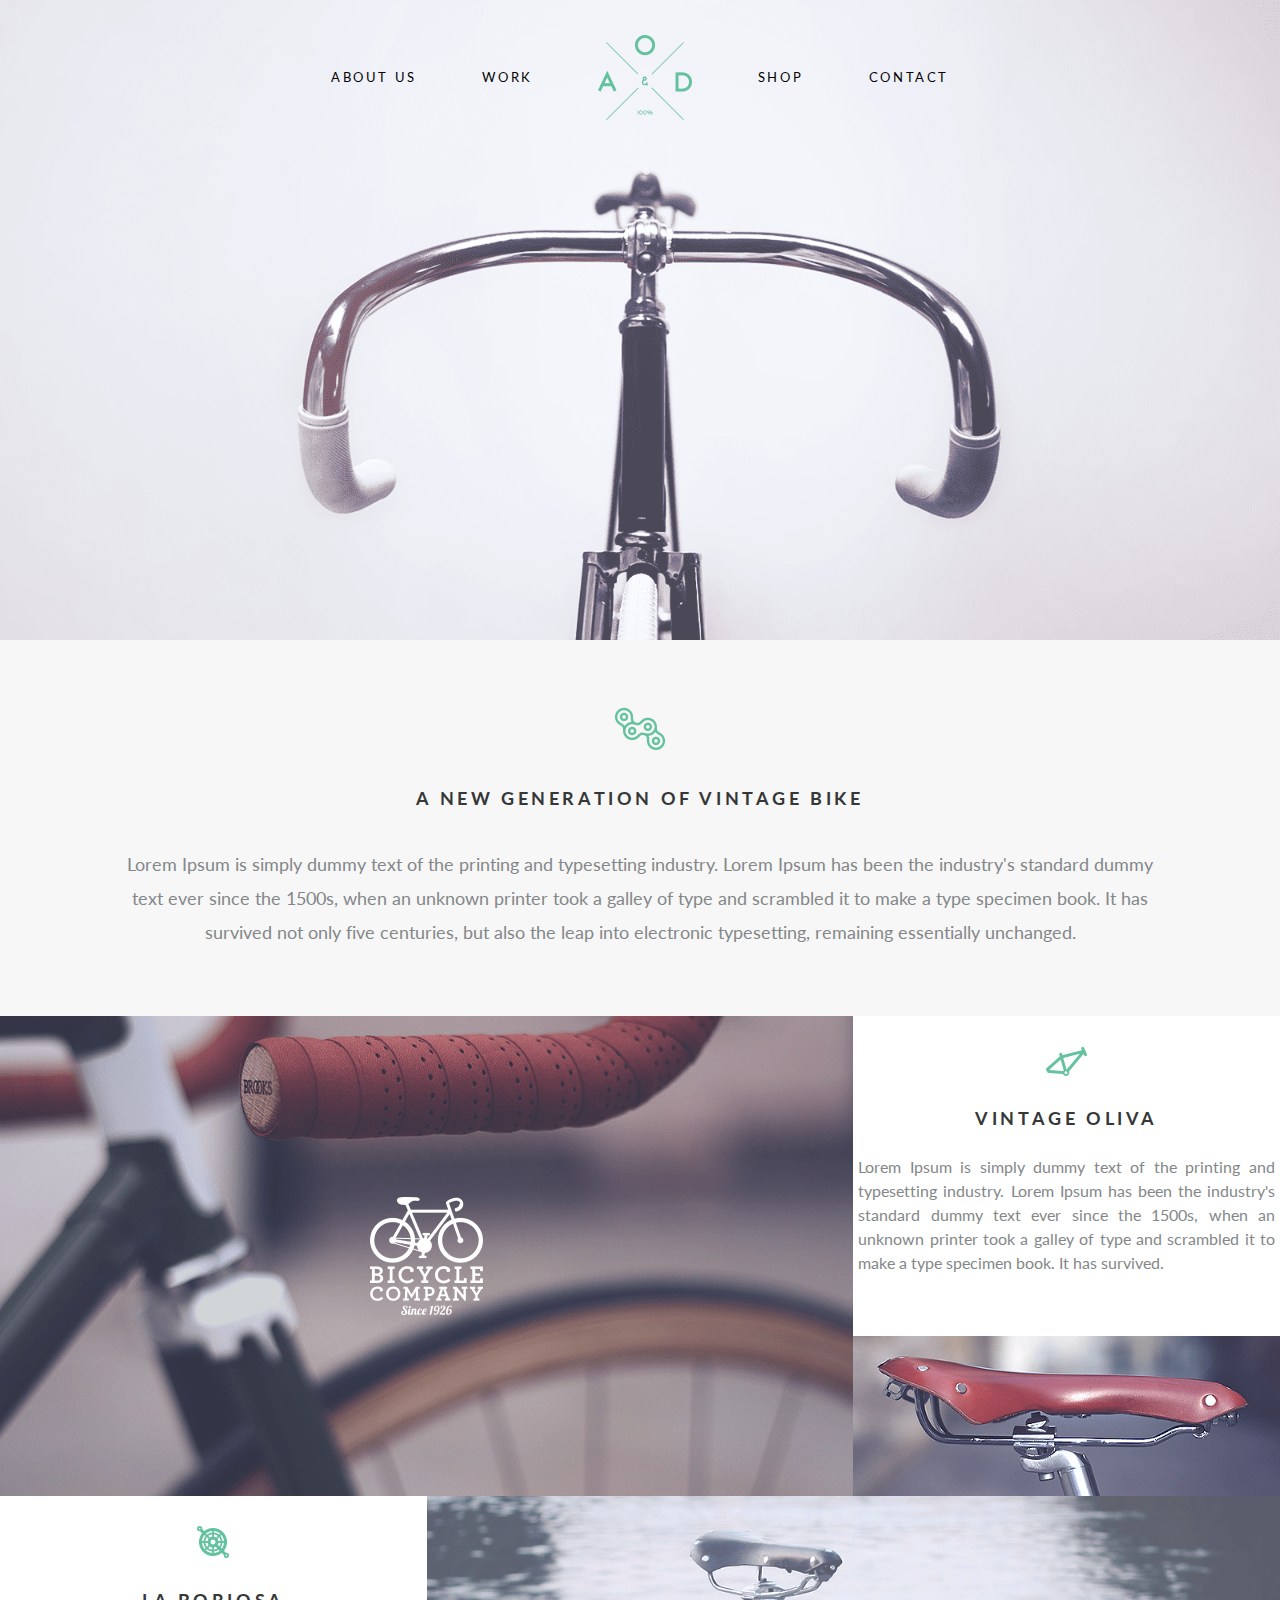
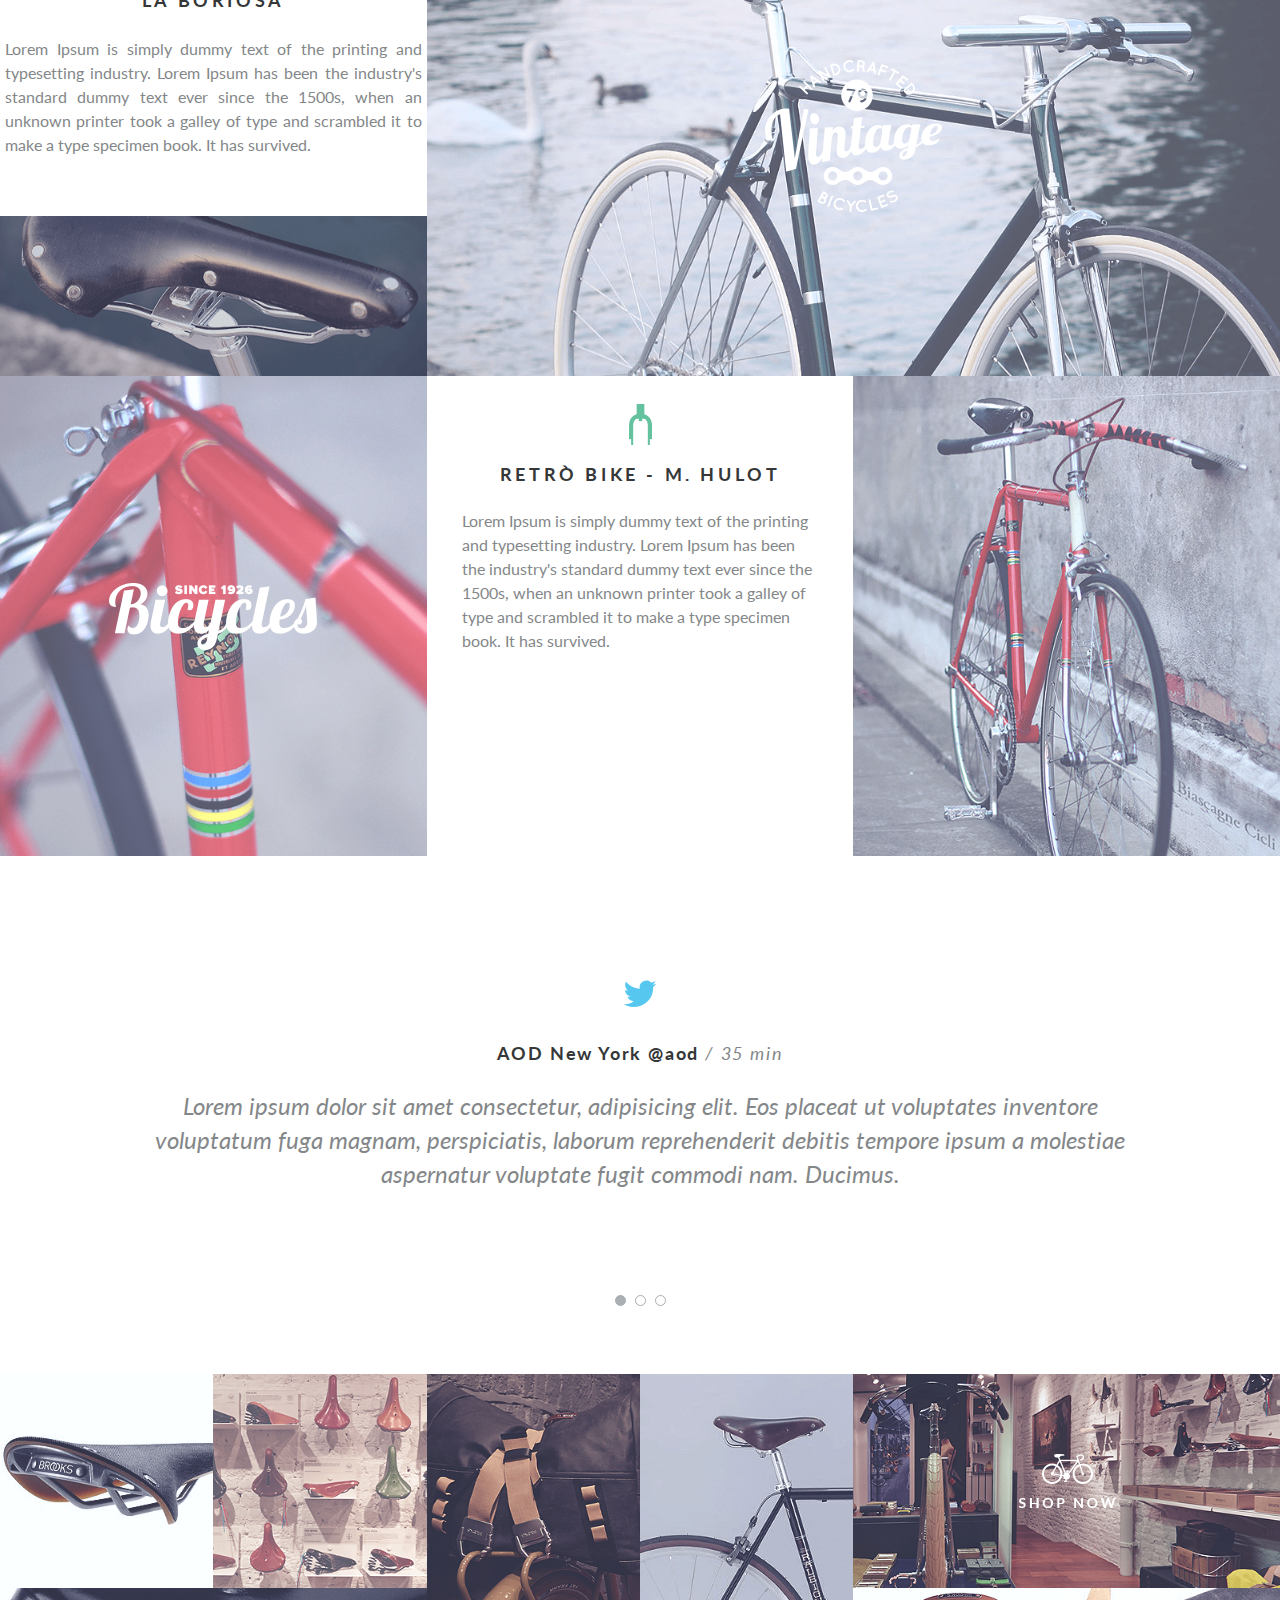
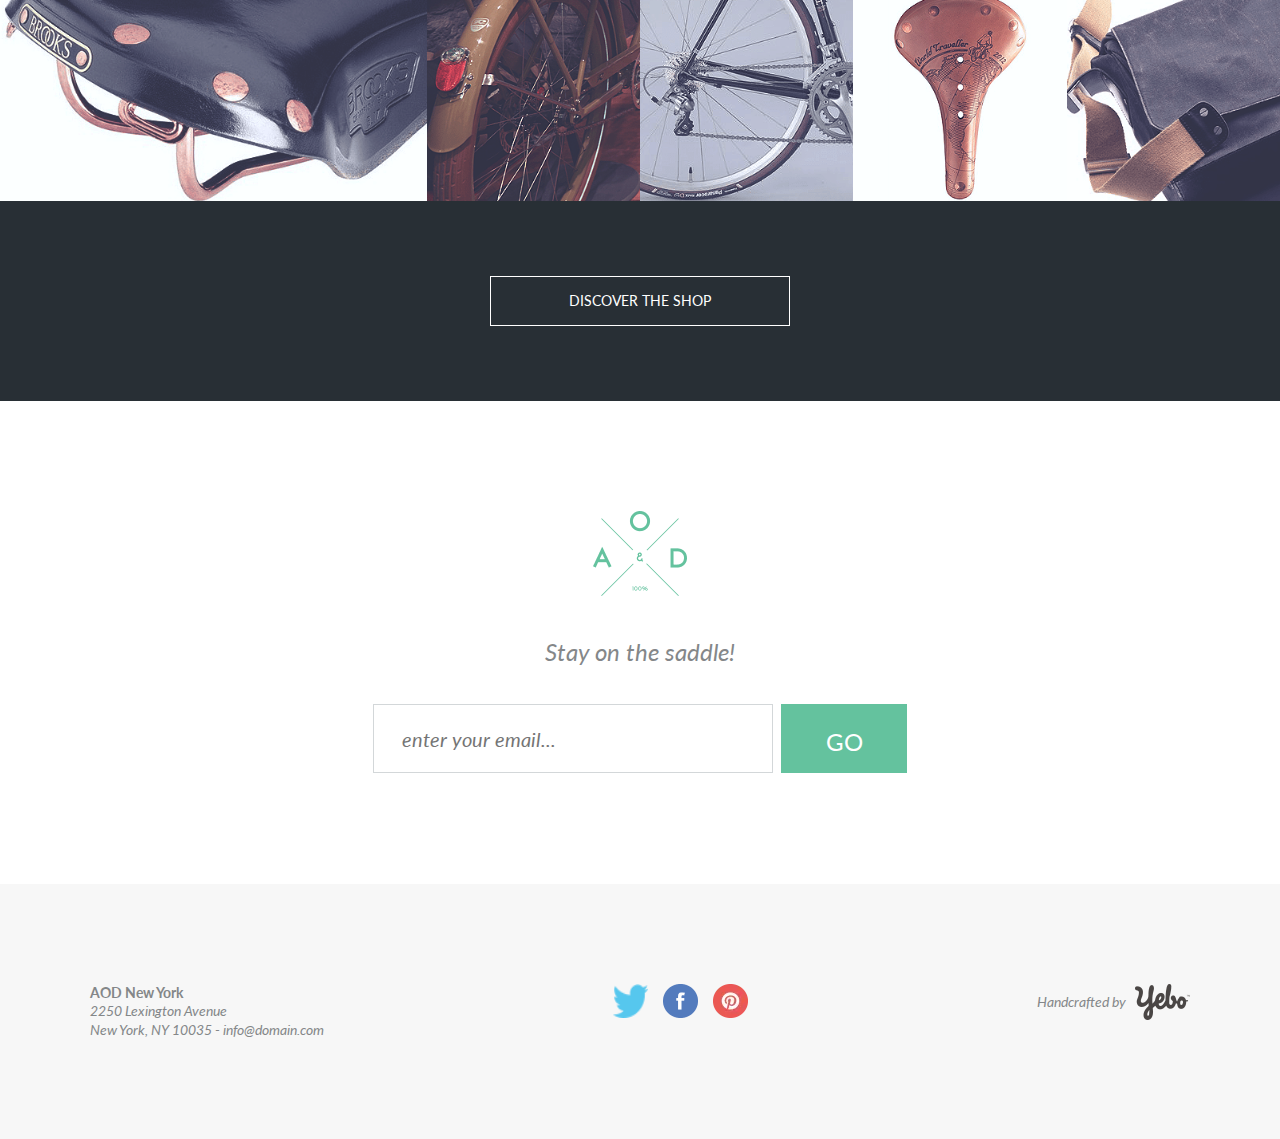
<file: index.html>
<!DOCTYPE html>
<html lang="en">
<head>
    <meta charset="UTF-8">
    <meta name="viewport" content="width=device-width, initial-scale=1.0">
    <link rel="stylesheet" href="css/style.css">
    <title>Doc</title>
</head>
<body>
<header>
    
</header>    <div class="content">
        <div class="top">
            <div class="top__menu">
                <div class="top__about">
                    <a href="#">ABOUT US</a>
                    <a href="#">WORK</a>
                    <img src="img/logo.png" alt="">
                    <a href="#">SHOP</a>
                    <a href="#">CONTACT</a>
                </div>
                
            </div>

        </div>
        <div class="new">
            <div class="new__logo">
                <img src="img/icon1.png" alt="">
            </div>
            <div class="new__title"><span>A NEW GENERATION OF VINTAGE BIKE</span></div> 
            <p>Lorem Ipsum is simply dummy text of the printing and typesetting industry. Lorem Ipsum has been the industry's standard dummy text ever since the 1500s, when an unknown printer took a galley of type and scrambled it to make a type specimen book. It has survived not only five centuries, but also the leap into electronic typesetting, remaining essentially unchanged.</p>
        </div>
        <div class="block3">
            <div class="block3__photo1">
                <div class="block3__logo">
                    <img src="img/bc.png" alt="">
                </div>
            </div>
            <div class="block3__text">
                <div class="block3__text">
                    <img class="micrologo" src="img/icon.png" alt="">
                    <h1>vintage Oliva</h1>
                    <p>Lorem Ipsum is simply dummy text of the printing and typesetting industry. Lorem Ipsum has been the industry's standard dummy text ever since the 1500s, when an unknown printer took a galley of type and scrambled it to make a type specimen book. It has survived.</p>
                </div>
                <img class="disappear" src="img/layer-11.png" alt="">
            </div>
        </div>
        <div class="block3">
            
            <div class="block3__text">
                <div class="block3__text">
                    <img class="micrologo" src="img/icon_boriosa.png" alt="">
                    <h1>La Boriosa</h1>
                    <p>Lorem Ipsum is simply dummy text of the printing and typesetting industry. Lorem Ipsum has been the industry's standard dummy text ever since the 1500s, when an unknown printer took a galley of type and scrambled it to make a type specimen book. It has survived.</p>
                </div>
                <img class="disappear" src="img/img-02.png" alt="">
            </div>
            <div class="block3__photo1 photo2">
                <div class="block3__logo">
                    <img src="img/logo_vintage.png" alt="">
                </div>
            </div>
        </div>
        <div class="block4">
            <div class="block4__photo1">
                <img src="img/logo_1926.png" alt="">
            </div>
            <div class="block4__text">
                <img class="img-hulot" src="img/icon_hulot.png" alt="">
                <h1>retrò Bike - M. Hulot</h1>
                <p>Lorem Ipsum is simply dummy text of the printing and typesetting industry. Lorem Ipsum has been the industry's standard dummy text ever since the 1500s, when an unknown printer took a galley of type and scrambled it to make a type specimen book. It has survived.</p>
                <img class="bot-pic" src="img/img-03.png" alt="">
            </div>
            <div class="block4__photo2"></div>
        </div>
        <div class="york">
            <img class="york__twitter" src="img/twitter.png" alt="">
            <div class="york__aod-min">
                AOD New York  @aod <span> /  35 min</span>
            </div>
            <p>Lorem ipsum dolor sit amet consectetur, adipisicing elit. Eos placeat ut voluptates inventore voluptatum fuga magnam, perspiciatis, laborum reprehenderit debitis tempore ipsum a molestiae aspernatur voluptate fugit commodi nam. Ducimus.</p>
            <div class="york__points">
                <div class="york__item-selected"></div>
                <div class="york__item"></div>
                <div class="york__item"></div>
            </div>
        </div>
        <div class="many-pics">
            <div class="many-pics__first">
                <div class="many-pics__small">
                    <img class="small-item" src="img/brooks_small.png" alt="">
                    <img class="small-item" src="img/sedla.png" alt=""> 
                </div>
                <img src="img/brooks_big.png" alt="" class="many-pics__big">
            </div>
            <div class="many-pics__second">
                <img class="many-pics__second-item" src="img/big_bike_1.png" alt="">
                <img class="many-pics__second-item" src="img/big_bike_2.png" alt="">
            </div>
            <div class="many-pics__third">
                <div class="many-pics__big many-bg">
                    <img class="bg" src="img/green.png" alt="">
                    <img class="shop" src="img/shop_now.webp" alt="">

                </div>
                <div class="many-pics__small">
                    <img class="small-item" src="img/sedlo_brown.png" alt="">
                    <img class="small-item" src="img/bag.png" alt="">
                </div>
            </div>
        </div>
        <div class="discover">
            <button>
                discover the shop
            </button>
        </div>
    </div>
    <div class="stay">
        <div class="stay__obrez">
            <img src="img/logo.png" alt="">
            <p>Stay on the saddle!</p>
            <div class="stay__textgo">
                <input type="text" id="myInput" placeholder="enter your email...">
                <button>
                    GO
                </button>
            </div>
        </div>
    </div>
<footer>
    <div class="footer__container">
        <div class="license">
            <h1>AOD New York</h1>
            <p class="la">2250 Lexington Avenue</p>
            <p class="ny">New York, NY 10035  - info@domain.com</p>    
        </div>
        <div class="social">
            <img class="social-item" src="img/twitter.png" alt="">
            <img class="social-item" src="img/facebook.png" alt="">
            <img class="social-item" src="img/pinterest.webp" alt="">
        </div>
        <div class="yebo">
            <div class="yebo-text">
                Handcrafted by
            </div>
            <div class="yebo-pic">
                <img src="img/yebo.webp" alt="">
            </div>
        </div>
    </div>
    
</footer>    
</body>
</html>
</file>
<file: css/style.css>
@import url(null.css);
@import url("https://fonts.googleapis.com/css2?family=Lato:ital,wght@0,100;0,300;0,400;0,700;0,900;1,100;1,300;1,400;1,700;1,900&display=swap");
body {
  font-family: Lato;
}

.top {
  background: url("../img/layer-7.png") 0 0 no-repeat;
  background-size: cover;
  text-align: center;
  font-size: 13px;
  letter-spacing: 2.6px;
  color: #4d4959;
  height: 50vw;
}
.top .top__menu {
  padding-top: 35px;
  max-width: 618px;
  margin: 0 auto;
}
.top .top__menu .top__about {
  color: black;
  display: -webkit-box;
  display: -ms-flexbox;
  display: flex;
  -webkit-box-align: center;
      -ms-flex-align: center;
          align-items: center;
  -webkit-box-pack: justify;
      -ms-flex-pack: justify;
          justify-content: space-between;
}
.top .top__menu .top__about a {
  color: black;
}

.new {
  padding: 117px 0 142px 0;
  background-color: #f7f7f7;
}
@media screen and (max-width: 1437px) {
  .new {
    padding: 67px 0 67px 0;
  }
}
@media screen and (max-width: 900px) {
  .new {
    padding: 30px 0 30px 0;
  }
}
.new .new__logo {
  margin-bottom: 34px;
}
.new .new__logo img {
  margin: 0 auto;
}
.new .new__title {
  color: #353738;
  font-size: 18px;
  font-weight: bold;
  letter-spacing: 3.6px;
  color: #353738;
  margin-bottom: 35px;
  display: -webkit-box;
  display: -ms-flexbox;
  display: flex;
  -webkit-box-pack: center;
      -ms-flex-pack: center;
          justify-content: center;
  text-align: center;
  padding: 5px;
}
.new p {
  padding: 0 10px;
  margin: 0 auto;
  font-size: 18px;
  font-weight: normal;
  font-stretch: normal;
  font-style: normal;
  line-height: 1.89;
  letter-spacing: normal;
  text-align: center;
  color: #848789;
  max-width: 1079px;
}

.block3 {
  display: -webkit-box;
  display: -ms-flexbox;
  display: flex;
}
@media screen and (max-width: 1049px) {
  .block3 {
    display: block;
  }
}
.block3 .block3__photo1 {
  -webkit-box-flex: 1;
      -ms-flex: 1 1 66.666%;
          flex: 1 1 66.666%;
  background: url("../img/img-01.png") 0 0 no-repeat;
  background-size: cover;
  display: -webkit-box;
  display: -ms-flexbox;
  display: flex;
  -webkit-box-align: center;
      -ms-flex-align: center;
          align-items: center;
  -webkit-box-pack: center;
      -ms-flex-pack: center;
          justify-content: center;
  height: 37.5vw;
}
.block3 .block3__photo1 img {
  max-width: 113px;
}
.block3 .photo2 {
  background: url("../img/layer-12.png") 0 0 no-repeat;
  background-size: cover;
}
.block3 .photo2 img {
  max-width: 177px;
}
.block3 .block3__text {
  display: -webkit-box;
  display: -ms-flexbox;
  display: flex;
  -webkit-box-orient: vertical;
  -webkit-box-direction: normal;
      -ms-flex-direction: column;
          flex-direction: column;
  -webkit-box-flex: 1;
      -ms-flex: 1 1 33.333%;
          flex: 1 1 33.333%;
}
.block3 .block3__text .micrologo {
  margin: 70px auto 31px auto;
}
@media screen and (max-width: 1437px) {
  .block3 .block3__text .micrologo {
    margin: 30px auto 31px auto;
  }
}
@media screen and (max-width: 1275px) {
  .block3 .block3__text .micrologo {
    margin: 15px auto 15px auto;
  }
}
@media screen and (max-width: 1049px) {
  .block3 .block3__text .micrologo {
    margin: 30px auto 30px auto;
  }
}
.block3 .block3__text h1 {
  text-transform: uppercase;
  font-size: 18px;
  font-weight: bold;
  font-stretch: normal;
  font-style: normal;
  line-height: normal;
  letter-spacing: 3.6px;
  text-align: center;
  color: #353738;
}
.block3 .block3__text p {
  padding: 0 68px;
  -webkit-box-flex: 1;
      -ms-flex-positive: 1;
          flex-grow: 1;
  -ms-flex-negative: 1;
      flex-shrink: 1;
  margin: 26px auto 0 auto;
  font-size: 16px;
  font-weight: normal;
  font-stretch: normal;
  font-style: normal;
  line-height: 1.88;
  letter-spacing: normal;
  text-align: justify;
  color: #848789;
}
@media screen and (max-width: 1437px) {
  .block3 .block3__text p {
    line-height: 1.5;
    padding: 0 5px;
  }
}
@media screen and (max-width: 1049px) {
  .block3 .block3__text p {
    font-size: 18px;
    text-align: center;
    margin-bottom: 35px;
  }
}

.block4 {
  display: -webkit-box;
  display: -ms-flexbox;
  display: flex;
}
@media screen and (max-width: 1033px) {
  .block4 {
    -ms-flex-wrap: wrap;
        flex-wrap: wrap;
  }
}
.block4 .block4__photo1 {
  display: -webkit-box;
  display: -ms-flexbox;
  display: flex;
  -webkit-box-flex: 1;
      -ms-flex: 1 1 33.333%;
          flex: 1 1 33.333%;
  background: url("../img/layer-15.png") 0 0 no-repeat;
  background-size: cover;
  -webkit-box-pack: center;
      -ms-flex-pack: center;
          justify-content: center;
  -webkit-box-align: center;
      -ms-flex-align: center;
          align-items: center;
  height: 37.5vw;
}
@media screen and (max-width: 1033px) {
  .block4 .block4__photo1 img {
    width: -webkit-fit-content;
    width: -moz-fit-content;
    width: fit-content;
  }
}
@media screen and (max-width: 1033px) {
  .block4 .block4__photo1 {
    -webkit-box-ordinal-group: 3;
        -ms-flex-order: 2;
            order: 2;
    -webkit-box-flex: 1;
        -ms-flex: 1 1 50%;
            flex: 1 1 50%;
  }
}
.block4 .block4__photo2 {
  -webkit-box-flex: 1;
      -ms-flex: 1 1 33.333%;
          flex: 1 1 33.333%;
  height: 37.5vw;
  background: url("../img/layer-14.png") 0 0 no-repeat;
  background-size: cover;
}
@media screen and (max-width: 1033px) {
  .block4 .block4__photo2 {
    -webkit-box-ordinal-group: 4;
        -ms-flex-order: 3;
            order: 3;
    -webkit-box-flex: 1;
        -ms-flex: 1 1 50%;
            flex: 1 1 50%;
  }
}
.block4 .block4__text {
  -webkit-box-flex: 1;
      -ms-flex: 1 1 33.333%;
          flex: 1 1 33.333%;
  display: -webkit-box;
  display: -ms-flexbox;
  display: flex;
  -webkit-box-orient: vertical;
  -webkit-box-direction: normal;
      -ms-flex-direction: column;
          flex-direction: column;
  -webkit-box-align: center;
      -ms-flex-align: center;
          align-items: center;
}
@media screen and (max-width: 1033px) {
  .block4 .block4__text {
    -webkit-box-ordinal-group: 2;
        -ms-flex-order: 1;
            order: 1;
    -webkit-box-flex: 1;
        -ms-flex: 1 1 100%;
            flex: 1 1 100%;
    margin: 10px auto 30px auto;
  }
}
.block4 .block4__text .img-hulot {
  margin: 58px auto 20px auto;
}
@media screen and (max-width: 1412px) {
  .block4 .block4__text .img-hulot {
    margin: 28px auto 20px auto;
  }
}
.block4 .block4__text h1 {
  text-transform: uppercase;
  margin: 0 auto 26px auto;
  font-size: 18px;
  font-weight: bold;
  letter-spacing: 3.6px;
  text-align: center;
  color: #353738;
}
.block4 .block4__text p {
  font-size: 16px;
  line-height: 1.88;
  padding: 0 68px;
  color: #848789;
  -ms-flex-negative: 1;
      flex-shrink: 1;
  -webkit-box-flex: 1;
      -ms-flex-positive: 1;
          flex-grow: 1;
}
@media screen and (max-width: 1412px) {
  .block4 .block4__text p {
    line-height: 1.5;
    padding: 0 35px;
  }
}
.block4 .block4__text .bot-pic {
  width: 100%;
}
@media screen and (max-width: 1412px) {
  .block4 .block4__text .bot-pic {
    display: none;
  }
}

.york .york__twitter {
  margin: 124px auto 37px auto;
}
.york .york__aod-min {
  font-size: 18px;
  font-weight: bold;
  letter-spacing: 1.8px;
  text-align: center;
  color: #353738;
}
.york .york__aod-min span {
  font-style: italic;
  font-weight: normal;
  color: #848789;
}
.york p {
  font-size: 24px;
  font-style: italic;
  line-height: 1.42;
  letter-spacing: normal;
  text-align: center;
  color: #848789;
  margin: 27px auto 104px auto;
  max-width: 1036px;
}
.york .york__points {
  display: -webkit-box;
  display: -ms-flexbox;
  display: flex;
  max-width: 51px;
  -webkit-box-pack: justify;
      -ms-flex-pack: justify;
          justify-content: space-between;
  margin: 0 auto 68px auto;
}
.york .york__points .york__item {
  border: 1px solid #a9afb3;
  border-radius: 50%;
  width: 11px;
  height: 11px;
}
.york .york__points .york__item-selected {
  border: 1px solid #a9afb3;
  border-radius: 50%;
  background-color: #a9afb3;
  width: 11px;
  height: 11px;
}

.many-pics {
  display: -webkit-box;
  display: -ms-flexbox;
  display: flex;
}
@media screen and (max-width: 598px) {
  .many-pics {
    -webkit-box-orient: vertical;
    -webkit-box-direction: normal;
        -ms-flex-direction: column;
            flex-direction: column;
  }
}
.many-pics .many-pics__first {
  width: 100%;
  -webkit-box-flex: 1;
      -ms-flex: 1 1 33.333%;
          flex: 1 1 33.333%;
}
.many-pics .many-pics__second {
  width: 100%;
  display: -webkit-box;
  display: -ms-flexbox;
  display: flex;
  -webkit-box-flex: 1;
      -ms-flex: 1 1 33.333%;
          flex: 1 1 33.333%;
}
.many-pics .many-pics__second .many-pics__second-item {
  width: 50%;
}
.many-pics .many-pics__third {
  width: 100%;
  -webkit-box-flex: 1;
      -ms-flex: 1 1 33.333%;
          flex: 1 1 33.333%;
}

.many-pics__small {
  display: -webkit-box;
  display: -ms-flexbox;
  display: flex;
  width: 100%;
}
.many-pics__small .small-item {
  -webkit-box-flex: 1;
      -ms-flex: 1 1 50%;
          flex: 1 1 50%;
  width: 50%;
}

.many-pics__big {
  width: 100%;
  display: -webkit-box;
  display: -ms-flexbox;
  display: flex;
}

.many-bg {
  display: -webkit-box;
  display: -ms-flexbox;
  display: flex;
  -webkit-box-pack: center;
      -ms-flex-pack: center;
          justify-content: center;
}
.many-bg .bg {
  position: relative;
  height: 50%;
  z-index: 1;
}
.many-bg .shop {
  position: absolute;
  z-index: 2;
  -ms-flex-item-align: center;
      -ms-grid-row-align: center;
      align-self: center;
}

.discover {
  background-color: #282f35;
  display: -webkit-box;
  display: -ms-flexbox;
  display: flex;
  -ms-flex-line-pack: center;
      align-content: center;
  -webkit-box-pack: center;
      -ms-flex-pack: center;
          justify-content: center;
}
.discover button {
  border: 1px solid #fff;
  color: #fff;
  background-color: #282f35;
  text-transform: uppercase;
  margin-top: 75px;
  margin-bottom: 75px;
  width: 300px;
  height: 50px;
}
.discover button:hover {
  background-color: #fff;
  color: #282f35;
  -webkit-transition-duration: 700ms;
          transition-duration: 700ms;
}

.stay {
  margin-bottom: 111px;
}
.stay .stay__obrez {
  margin: 110px auto;
  max-width: 534px;
  height: auto;
}
.stay .stay__obrez img {
  margin: 0 auto;
}
.stay .stay__obrez p {
  font-size: 24px;
  font-style: italic;
  line-height: 1.42;
  text-align: center;
  color: #848789;
  margin: 39px auto 35px;
}
.stay .stay__obrez .stay__textgo {
  display: -webkit-box;
  display: -ms-flexbox;
  display: flex;
}
.stay .stay__obrez .stay__textgo input[type=text] {
  width: 400px;
  height: 69px;
  color: #929292;
  padding-left: 28px;
  border: 1px solid #d3d7d9;
  font-size: 20px;
  font-style: italic;
  line-height: 1.2;
}
.stay .stay__obrez .stay__textgo button {
  margin-left: 8px;
  width: 126px;
  height: 69px;
  font-size: 24px;
  margin: 0 0 0 8px;
  padding: 26px 45px;
  -o-object-fit: contain;
     object-fit: contain;
  background-color: #64c29e;
  color: #fff;
}
.stay .stay__obrez .stay__textgo button:hover {
  background-color: #fff;
  color: #282f35;
  -webkit-transition-duration: 700ms;
          transition-duration: 700ms;
}

footer {
  background-color: #f7f7f7;
  padding: 100px 0;
}

.footer__container {
  margin: 0 auto;
  max-width: 1100px;
  display: -webkit-box;
  display: -ms-flexbox;
  display: flex;
  -webkit-box-pack: justify;
      -ms-flex-pack: justify;
          justify-content: space-between;
}

.license {
  font-size: 14px;
  font-style: italic;
  line-height: 1.29;
  letter-spacing: normal;
  text-align: left;
  color: #848789;
}
.license h1 {
  font-style: normal;
  font-weight: bold;
}

.social {
  width: 135px;
  display: -webkit-box;
  display: -ms-flexbox;
  display: flex;
  -webkit-box-pack: justify;
      -ms-flex-pack: justify;
          justify-content: space-between;
}

.yebo {
  height: 36px;
  display: -webkit-box;
  display: -ms-flexbox;
  display: flex;
  font-size: 14px;
  font-style: italic;
  line-height: 1.29;
  color: #848789;
  -ms-flex-line-pack: center;
      align-content: center;
}
.yebo .yebo-pic {
  margin-left: 9px;
}
.yebo .yebo-text {
  -ms-flex-item-align: center;
      -ms-grid-row-align: center;
      align-self: center;
}

.social-item {
  width: 35px;
  height: 34px;
}
</file>
